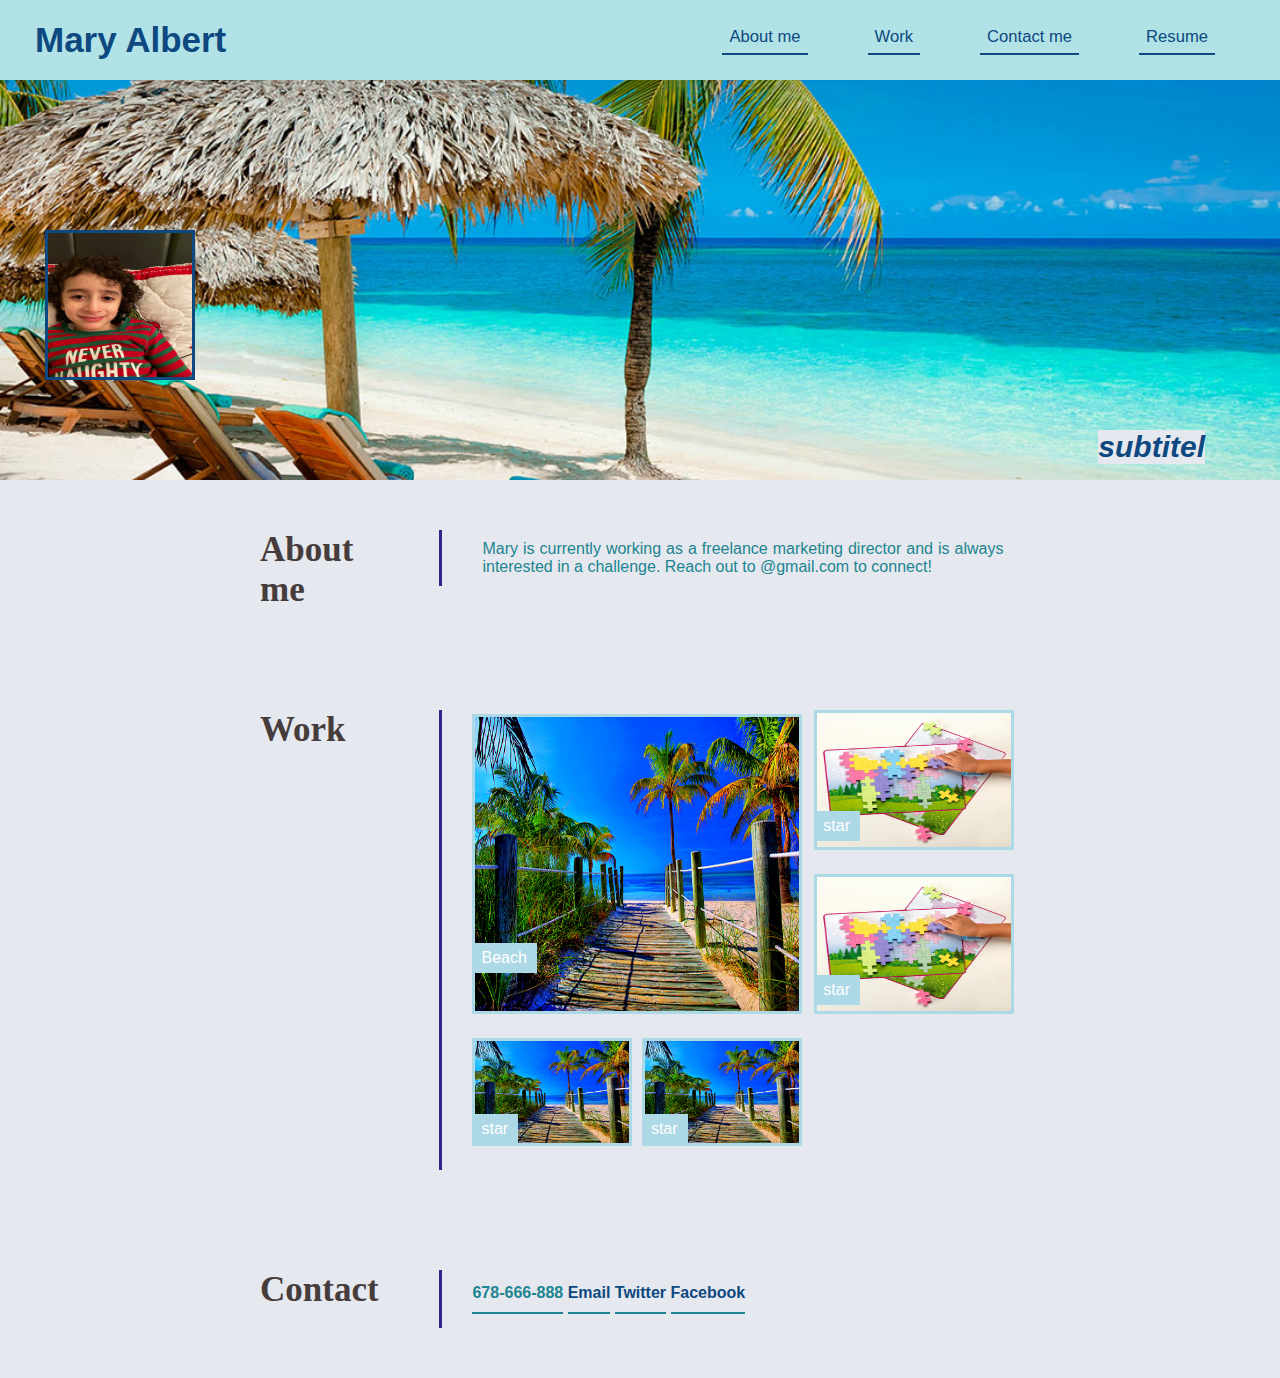
<file: index.html>
<!DOCTYPE html>
<html lang="en">
<head>
    <meta charset="UTF-8">
    <meta http-equiv="X-UA-Compatible" content="IE=edge">
    <meta name="viewport" content="width=device-width, initial-scale=1.0">
    <title>Mary Portfolio</title>
    <link rel="stylesheet" href="./assets/style.css">
     
</head>

<body>
    <!-- Header : my name  -->
    <header>
        <h1> Mary Albert</h1>
        <nav>
            <!-- unorder list element -->
            <ul>
                <!-- list iteam element -->
                <li><a class="nav-item" href="#about-me">About me</a></li>

                <li><a class="nav-item" href="#work">Work</a></li>

                <li><a class="nav-item" href="#contact-me">Contact me</a></li>

                <li><a class="nav-item" href="./resume.html">Resume</a></li>

            </ul>

        </nav>

    </header>
    <!-- background picture computer virus-->
    <section class="virus">
        <img class="image2" src="./assets/images/Keenan.jpg" alt="employee photo">
        <div>
            <h2>subtitel</h2>
        </div>


    </section>



    <div class="contentpad">
        <div style="width:100%;">
            <section id="about-me" >
                <div  class="divTitle">
                    <h3 class="section-title">About me</h3>
                </div>
                <div class="vl-border1">
                    <p style="padding: 10px;text-align: justify;">
                        Mary is currently working as a freelance marketing director and is always interested in a challenge.
                         Reach out to @gmail.com to connect!


                    </p>
                    
                </div>
            </section>
            <section id="work">
                <div class="divTitle">
                    <h2 class="section-title">Work</h2>
                </div>
                <div class="vl-border1" >
                    <div style="width:100%; ">
                        <div class="container" style="width:61%;display:inline-block;margin-right:1%;">
                            <img class="imgresizebig" src="assets/images/palm.jpg"  />
                            <div class="centerText">Beach</div>
                        </div>
                        <div style="width:37%;display:inline-block">
                            <div class="container" style="width:100%;margin-left:1%">
                                <img class="imgresizesmall" src="assets/images/puzzle.jpg"  />
                            <div class="centerText">star</div></div>
                            <div class="container" style="width: 100%;margin-left:1%">
                                <img class="imgresizesmall" src="assets/images/puzzle.jpg"  />
                                <div class="centerText">star</div>
                            </div>
                        </div>
                    </div>
                    <div>
                        <div class="container" style="display:inline-block;width: 29.5%; ">
                            <img src="assets/images/palm.jpg" />
                            <div class="centerText">star</div>
                        </div>
                        <div class="container" style="display:inline-block;width:29.5%;margin-left:1%">
                            <img src="assets/images/palm.jpg" />
                            <div class="centerText">star</div>
                        </div>
                    </div>
                </div>
            </section>
            <section id="contact-me">
                <div  class="divTitle">
                    <h2 class="section-title">Contact</h2>
                </div>
                <div class="vl-border1" >
                    <div style="display:inline-block">
                        <div class="underlinecolor" >
                            <h4 style="text-align:center">678-666-888</h4>
                           
                        </div>
                    </div>
                    <div style="display:inline-block">
                        <div >
                            <h4 style="text-align:center"><a target="_blank" href="http://www.gmail.com">Email </a></h4>
                            
                        </div>
                    </div>
                    
                    <div style="display:inline-block">
                        <div >
                            <h4 style="text-align:center"><a target="_blank" href="http://www.Twitter.com">Twitter</a> </h4>
                            
                        </div>
                    </div>
                    <div style="display:inline-block">
                        <div  >
                            <h4 style="text-align:center"><a target="_blank" href="https://www.facebook.com/">Facebook</a> </h4>
                           
                        </div>
                    </div>
                </div>
            </section>
            
            
        </div>
    </div>


</body>
</html>
</file>
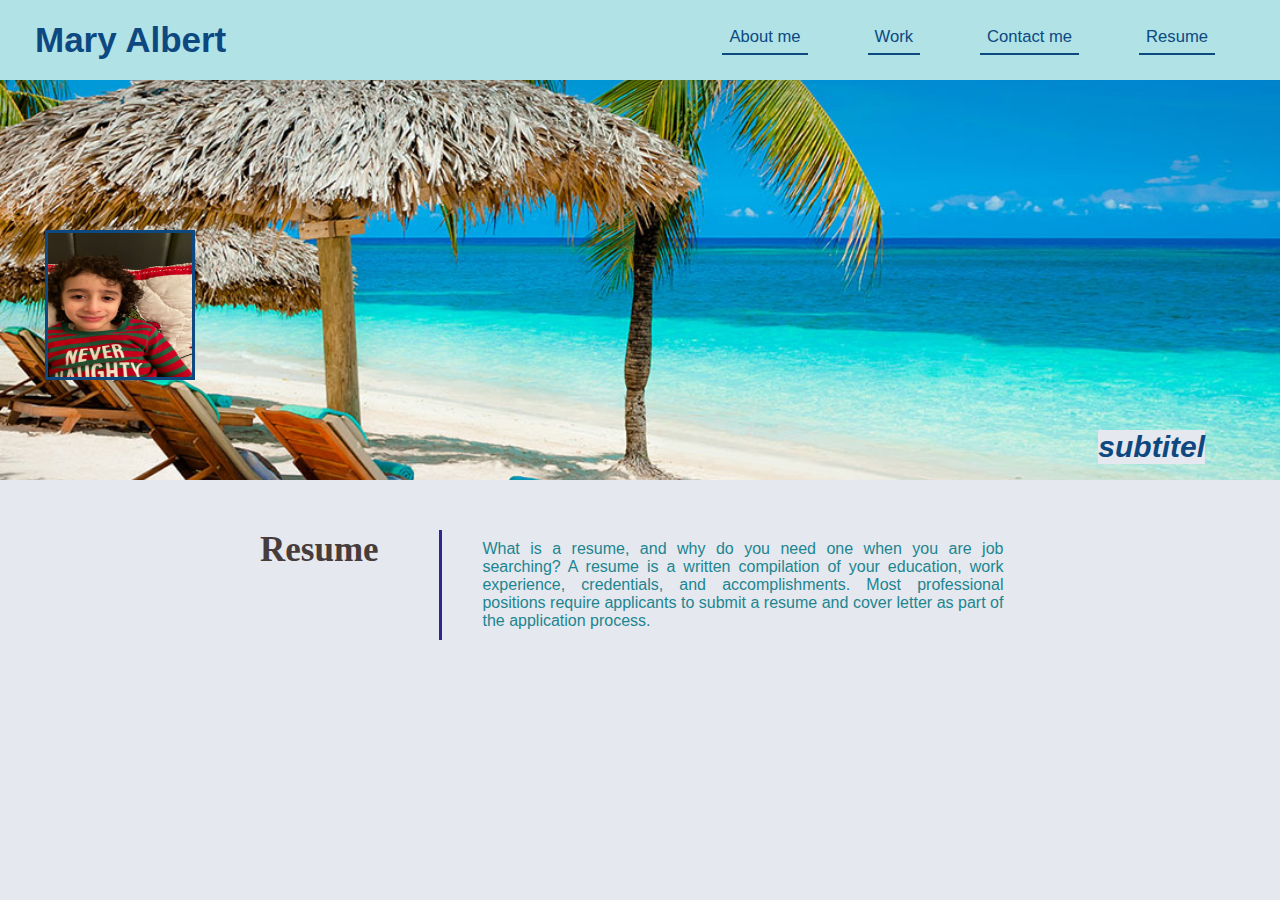
<file: resume.html>
<!DOCTYPE html>
<html lang="en">
<head>
    <meta charset="UTF-8">
    <meta http-equiv="X-UA-Compatible" content="IE=edge">
    <meta name="viewport" content="width=device-width, initial-scale=1.0">
    <title>Document</title>
</head>
<body>
    <title>Mary Portfolio</title>
    <link rel="stylesheet" href="./assets/style.css">
     
</head>

<body>
    <!-- Header : my name  -->
    <header>
        <h1> Mary Albert</h1>
        <nav>
            <!-- unorder list element -->
            <ul>
                <!-- list iteam element -->
                <li><a class="nav-item" href="./index.html">About me</a></li>

                <li><a class="nav-item" href="#work">Work</a></li>

                <li><a class="nav-item" href="#contact-me">Contact me</a></li>

                <li><a class="nav-item" href="./resume.html">Resume</a></li>

            </ul>

        </nav>

    </header>
    <!-- background picture computer virus-->
    <section class="virus">
        <img class="image2" src="./assets/images/Keenan.jpg" alt="employee photo">
        <div>
            <h2>subtitel</h2>
        </div>


    </section>



    <div class="contentpad">
        <div style="width:100%;">
            <section id="about-me" >
                <div  class="divTitle">
                    <h3 class="section-title">Resume</h3>
                </div>
                <div class="vl-border1">
                    <p style="padding: 10px;text-align: justify;">
                        What is a resume, and why do you need one when you are job searching? A resume is a written compilation of your education, work experience, credentials, and accomplishments. Most professional positions require applicants to submit a resume and cover letter as part of the application process.

                        
                    
                    

                    </p>
                    
                </div>
    
</body>
</html>
</file>
<file: assets/style.css>
:root {
    --primary-color: #0d4880;
}

* {
    margin: 0;
    padding: 0;
    box-sizing: border-box;
}

body {
    padding: 0px;
    color: #1c8591;
    font-family: Arial, Helvetica, sans-serif;
    background-color: rgb(229,232,238);
}
/* header  */
header {
    padding: 20px 35px;
    background-color: #b0e2e6;
    display: flex;
    flex-wrap: wrap;
    justify-content: space-between;

}

    header h1 {
        font-weight: bold;
        font-size: 35px;
        color: var(--primary-color);
        margin: 0;
    }

    header nav {
        margin: 7px 0;
    }

.nav-item {
    padding: 7px;
  
    color: var(--primary-color);
}

header nav ul {
    display: flex;
    flex-wrap: wrap;
    justify-content: space-between;
    align-items: center;
    list-style: none;
}

    header nav ul li a {
        margin: 0 30px;
        font-weight: lighter;
        font-size: 1.3vw;
        color: var(--primary-color);
        text-decoration: none;
        border-bottom: 2px solid;
        padding: 2px;
    }

   

     

section {
    padding: 50px;
}

.contentpad{
    padding-left:180px;
    padding-right:180px;
  }

  @media only screen  and (max-width:600px) {

    .contentpad
    {
        padding-left: 0px;
        padding-right: 0px;
    }
  }

  

a {
    color: var(--primary-color);
text-decoration: none;
}
a:visited {
    color: var(--primary-color);
    text-decoration: none;
}
a:hover {
    color: var(--primary-color);
     text-decoration: none;
}
a:active{
    color: var(--primary-color);
    text-decoration: none;
}

.virus {
    height: 400px;
    background-image: url("../assets/images/beach.jpg");
    background-size: cover;
    
    background-position: center;
    display: flex;
    justify-content:flex-end;
    flex-wrap: wrap;
    position: relative;
}

.image2 {
    position: absolute;
    top: 150px;
    left: 30px;
    border: 3px var(--primary-color) solid;
    height: 150px;
    width: 150px;
    margin-left: 15px;
}

.virus h2 {
    font-style: italic;
    font-size: 30px;
    color: var(--primary-color);
    margin-top: 300px;
    margin-right: 25px;
    background-color: rgb(229,232,238);
}


/* creating border */ can yu delete
.flex-rowxx {
    display: flex;
    justify-content: left;
    width: 30% 70%;
}

.section-title {
    font-size: 35px;
    font-family: cursive;
    color: rgb(70, 60, 60);
    margin: 0 0 0 30px;
    width: 10%;
    
}

@media screen and (max-width:600px)
{
    .section-title {
        font-size: 20px;
        font-family: cursive;
        color: rgb(70, 60, 60);
        margin: 0 0 0 0px;
       
    }
}

.step-info {
    /*flex: 2 20%;*/
    display: flex;
    flex-wrap: wrap;
    align-items: center;
    color: gold;
}

.vl-border1 {
    border-left: 3px solid rgb(46, 39, 141);
    padding-left: 30px;
    width:70%;
    display:inline-block;
    
}
.underlinecolor {
    
    color: var(--primary-color);
}

.step-text {
    flex: 25;
}

    .step-text p {
        color: var(--primary-color);
        font-size: 15px;
        text-align: left;
        line-height: 1.3;
        margin-left: 30px;
        width: 100%;
    }



.img-content:hover .overlay {
    opacity: 1;
}

    .img-content:hover .overlay .text {
        -moz-transform: translateX(0);
        -webkit-transform: translateX(0);
        -ms-transform: translateX(0);
        transform: translateX(0);
    }

#contact-me h4 {
    
    margin-top: 15%;
    margin-bottom: 15%;
    padding-bottom: 10px;
    border-bottom: 2px solid #1c8591;
    color:#1c8591;
}

#work img {
    width: 100%;
    filter: gray; /* IE6-9 */
    -webkit-filter: grayscale(0); /* Google Chrome, Safari 6+ & Opera 15+ */
    border: 3px solid lightblue;
    margin-bottom: 20px;
}

 #work img:hover {
        filter: none; /* IE6-9 */
        -webkit-filter: grayscale(0.9); /* Google Chrome, Safari 6+ & Opera 15+ */
    }
   


.divTitle {
    width: 25%;
    display: inline-block;
    vertical-align: top;
   
    padding-right:0px;
}

.container {
    position: relative;
    text-align: center;
    color: white;
}
.container-big {
    width:61%;
    display:inline-block;
    margin-right:1%;

}


.centerText {
    padding: 6px 10px 6px 6px;
    position: absolute;
    bottom: 20%;
    left: 3px;
    color: white;
    background-color: lightblue;
}

.imgresizebig {
    height: 300px;
}


@media screen and (max-width:600px)
{
    .imgresizebig {
       font-size: auto;
        height: auto;
        bottom: 5%;
    }
}

.imgresizesmall {
    height: 140px;
}

@media screen and (max-width: 600px){
    .imgresizesmall {
        height: auto;
        font-size: auto;
        bottom: 5%;
    }
}
</file>
